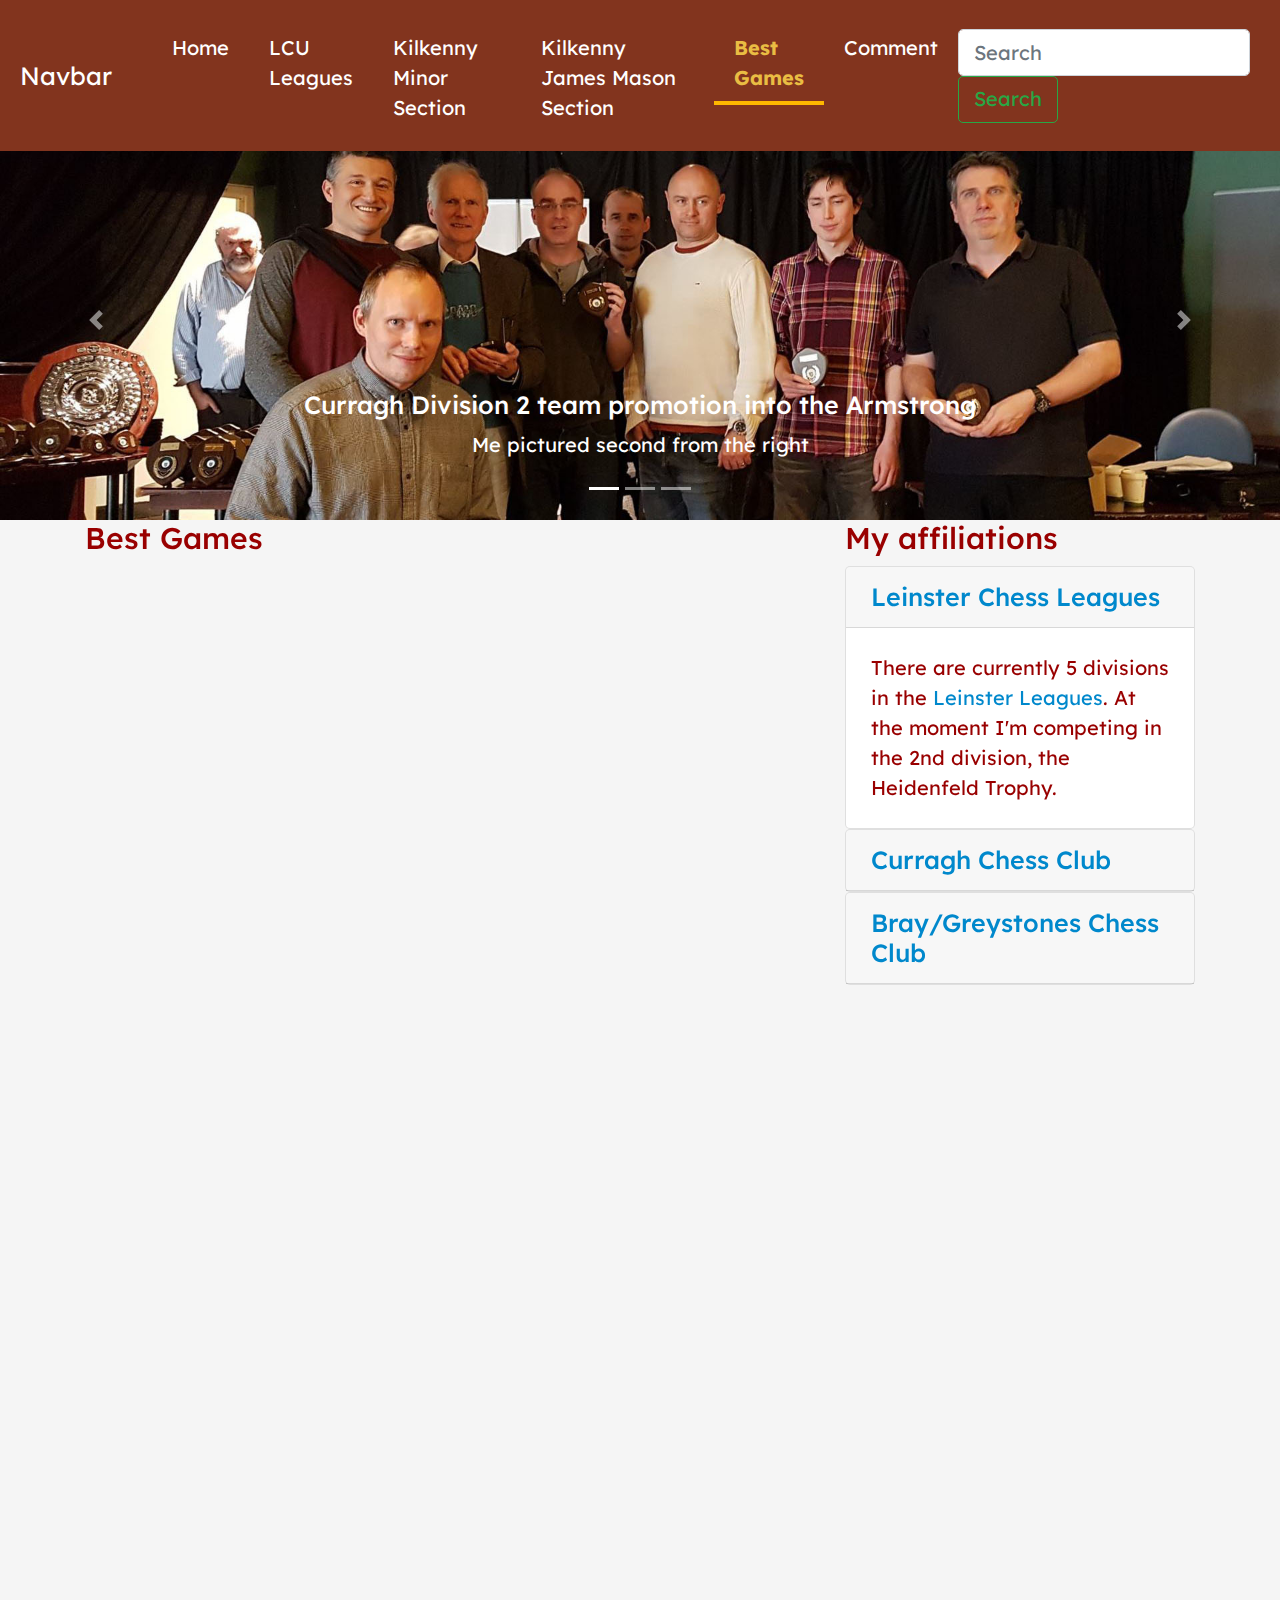
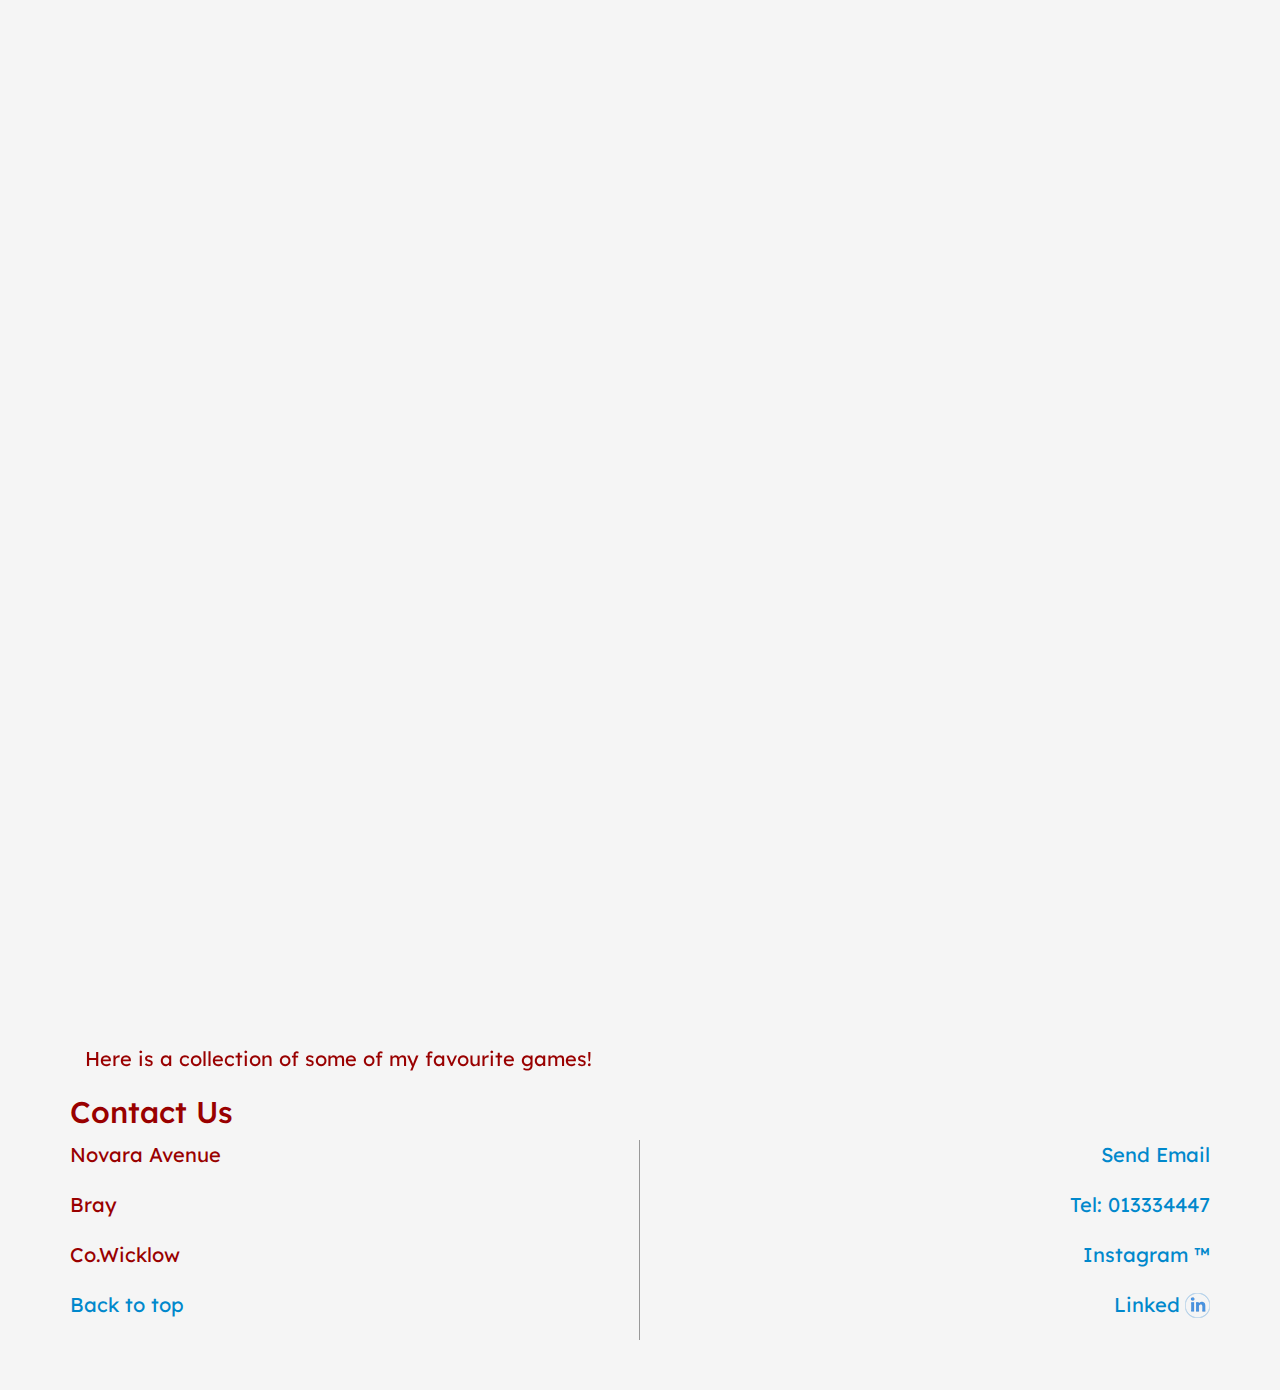
<file: best_games.html>
<!DOCTYPE html>
<html lang="en">
  <head>
    <meta charset="utf-8">
	<meta http-equiv="X-UA-Compatible" content="IE=edge">
	<meta name="viewport" content="width=device-width, initial-scale=1">
    <title>Cian Murphy Chess - Leinster Leagues</title>
	  <meta name="description" content="An overview of my participation in the leinster leagues and some of my games played in it">
	  <meta name="author" content="Cian">
	  <meta name="robots" content="index">
    <!-- Bootstrap -->
	<link href="css/bootstrap-4.4.1.css" rel="stylesheet">
	  <link href="css/styles.css" rel="stylesheet">
	  <link href="https://fonts.googleapis.com/css2?family=Lexend:wght@100..900&display=swap" rel="stylesheet">

	  <style>
		  table {
			  margin-top: 15px;
		  }   
	  </style>
	  
  </head>
  <body style="padding-top: 70px">
  	<!-- body code goes here -->
    <nav class="navbar fixed-top navbar-expand-lg navbar-light bg-light"> <a class="navbar-brand" href="#">Navbar</a>
      <button class="navbar-toggler" type="button" data-toggle="collapse" data-target="#navbarSupportedContent1" aria-controls="navbarSupportedContent1" aria-expanded="false" aria-label="Toggle navigation"> <span class="navbar-toggler-icon"></span> </button>
      <div class="collapse navbar-collapse" id="navbarSupportedContent1">
        <ul class="navbar-nav mr-auto">
          <li class="nav-item"> <a class="nav-link" href="index.html">Home <span class="sr-only">(current)</span></a> </li>
          <li class="nav-item"> <a class="nav-link" href="leagues.html">LCU Leagues</a> </li>
          <li class="nav-item"> <a class="nav-link" href="kilkenny.html">Kilkenny Minor Section</a> </li>
			<li class="nav-item"> <a class="nav-link" href="mason.html">Kilkenny James Mason Section</a> </li>
			<li class="nav-item active"> <a class="nav-link" href="best_games.html">Best Games</a> </li>
			<li class="nav-item"> <a class="nav-link" href="comment.html">Comment</a> </li>
        </ul>
        <form action="https://www.google.ie/search" class="form-inline my-2 my-lg-0">
          <input name="q" class="form-control mr-sm-2" type="search" placeholder="Search" aria-label="Search">
          <button class="btn btn-outline-success my-2 my-sm-0" type="submit">Search</button>
        </form>
      </div>
  </nav>
    <div id="carouselExampleIndicators1" class="carousel slide" data-ride="carousel" style="background-color: grey">
      <ol class="carousel-indicators">
        <li data-target="#carouselExampleIndicators1" data-slide-to="0" class="active"></li>
        <li data-target="#carouselExampleIndicators1" data-slide-to="1"></li>
        <li data-target="#carouselExampleIndicators1" data-slide-to="2"></li>
      </ol>
      <div class="carousel-inner" role="listbox">
        <div class="carousel-item active"> <img class="d-block mx-auto" src="images/division2_team.jpg" alt="First slide">
          <div class="carousel-caption">
            <h5>Curragh Division 2 team promotion into the Armstrong</h5>
            <p>Me pictured second from the right</p>
          </div>
        </div>
        <div class="carousel-item"> <img class="d-block mx-auto" src="images/chess_wallpaper(resized).jpg" alt="Second slide">
          <div class="carousel-caption">
          </div>
        </div>
        <div class="carousel-item"> <img class="d-block mx-auto" src="images/lone_pawn(resized).webp" alt="Third slide">
          <div class="carousel-caption">
          </div>
        </div>
      </div>
      <a class="carousel-control-prev" href="#carouselExampleIndicators1" role="button" data-slide="prev"> <span class="carousel-control-prev-icon" aria-hidden="true"></span> <span class="sr-only">Previous</span> </a> <a class="carousel-control-next" href="#carouselExampleIndicators1" role="button" data-slide="next"> <span class="carousel-control-next-icon" aria-hidden="true"></span> <span class="sr-only">Next</span> </a> </div>

	  <div class="container">
	  <div class="row">
		  
	    <section class="col-sm-12 col-lg-8">
		  <h2>Best Games</h2>
			<p>
			
				<iframe height='678' width='426' frameborder='0' scrolling='no' marginheight='0' marginwidth='0' src='http://pgn4web-board.casaschi.net?am=n&amp;d=3000&amp;ss=26&amp;ps=d&amp;pf=d&amp;lcs=_XNo&amp;dcs=O8AB&amp;bbcs=O8AB&amp;bscs=b&amp;hm=n&amp;hcs=r4fT&amp;bd=s&amp;cbcs=YeiP&amp;ctcs=$$$$&amp;hd=c&amp;md=f&amp;tm=13&amp;fhcs=$$$$&amp;fhs=14&amp;fmcs=$$$$&amp;fccs=v71$&amp;hmcs=_XNo&amp;fms=14&amp;fcs=m&amp;cd=i&amp;bcs=____&amp;fp=13&amp;hl=f&amp;fh=678&amp;fw=426&amp;pe=602$zlax9RvfhYkYVQxY4XXgZ_ydzuR24SHwilhO$Qxf7t4co7ZYnz1bdq7q594coaKNYmr1T9pNmXX5Hh0mLqNHmUtZqK4TjQzvHKj2D4utNNmyV4LZ7ZZR9pNmheQZkD3nXD9pNgpZmf9Zjj4coaZt2l7lNZvgJ454co7aaQ$TIAY$y4p61BHzJqzk29ELabH2e3Zu8zyo3x9P79pMnn33M6Jfv3qM0dfL328bvoazn00cfcKjp04bfbQNd$vpy7SF1vgij2rRk2v71iQ$g1AvT30k7k2Ih4fof30qo$QdfnL7XN5Jfo$7pM$igj5n16h7wGj5L14MUs1tDcD3ebwWhLS$fCx6FETvMf7tFCx4MUrtmfoL3m8Dvo8N22vgQTP28Xw1v71FCN3FEXw0vfVgzsthrl7f1dKbyFl7fL3sio6sEdfy$7VXp6jxDgD323g6Ifyv7sRNdzM11vgQ7PtFQx3d$l2kiQ2E1Dfd0$Qhnyshnwxv7sFQF6jYfLL7YkG3dWg23$yE5fckG3bn1dI5vMUgn0'>your web browser and/or your host do not support iframes as required to display the chessboard</iframe>
				
				<iframe height='678' width='426' frameborder='0' scrolling='no' marginheight='0' marginwidth='0' src='http://pgn4web-board.casaschi.net?am=n&amp;d=3000&amp;ss=26&amp;ps=d&amp;pf=d&amp;lcs=_XNo&amp;dcs=O8AB&amp;bbcs=O8AB&amp;bscs=b&amp;hm=n&amp;hcs=r4fT&amp;bd=s&amp;cbcs=YeiP&amp;ctcs=$$$$&amp;hd=c&amp;md=f&amp;tm=13&amp;fhcs=$$$$&amp;fhs=14&amp;fmcs=$$$$&amp;fccs=v71$&amp;hmcs=_XNo&amp;fms=14&amp;fcs=m&amp;cd=i&amp;bcs=____&amp;fp=13&amp;hl=f&amp;fh=678&amp;fw=426&amp;pe=714$zlax9RvfhYkYVQxY4XXgZ_ydzuR24SHwilhO$Qxf7t4co7ZYnz1bTRfRbj9pNmuAVJT3vjQzKUTcnz1KvSAnKNYXStaLEG80otD6faeex8L3Z7inEG8s7_mUlvgyNvEG84GUs$vB74coaZt2l7lNZvgJ454co7aaQ$TIAY$y4rb9pNhUJgjbFC$HLcfcz5XFuY5utpZmKI_9FZ2eORuu36U4qetNvJXZ2tH5Zk4cnHb11nxBDf10zBfcizb05XghJXgv32kSx1pyf75pQ6JgL32qUZv9JZfj16pWU2Fm7r$HsFAN0FErvr10FbvoG35j0$lRfJeaDbn308VvpJRuDbv3jGIzqU0B$wrtmf3iz5L13Ha1khM0I$yIjHfbCx2r0$g1DVzgN24$v9JZgSRS7bT11pvny7bd06h5voaj7j0$Mbfcmu4x2$vpJZgPwj7f15BgRwj7n1dE7yJYAfy$7WI3sEN3p05Xf4Kj7T1azzgSs1Dfj13RadPc16$gRI2gRI2fvr10zIf3i3bj0$RZf4Kjbb1axbxU8N5704RRgrfF5b0$NlKPm8da5n0$M5f4izbP1cVv8GmV5r04RXfAN54$vC7iU26$gKzs7p52vgQ838py1v7iM0yNxL0'>your web browser and/or your host do not support iframes as required to display the chessboard</iframe>
				
				<iframe height='678' width='426' frameborder='0' scrolling='no' marginheight='0' marginwidth='0' src='http://pgn4web-board.casaschi.net?am=n&amp;d=3000&amp;ss=26&amp;ps=d&amp;pf=d&amp;lcs=_XNo&amp;dcs=O8AB&amp;bbcs=O8AB&amp;bscs=b&amp;hm=n&amp;hcs=r4fT&amp;bd=s&amp;cbcs=YeiP&amp;ctcs=$$$$&amp;hd=c&amp;md=f&amp;tm=13&amp;fhcs=$$$$&amp;fhs=14&amp;fmcs=$$$$&amp;fccs=v71$&amp;hmcs=_XNo&amp;fms=14&amp;fcs=m&amp;cd=i&amp;bcs=____&amp;fp=13&amp;hl=f&amp;fh=678&amp;fw=426&amp;pe=727$zlax9RvgXKpN29Mu0G4VaUWLZqwKAmWLoJ_4coab2l8$wTjQzyWQxf7N5LUHqfEG8sZmFWvi0ilh_CvQxfaKOY_$gelHmwilh1NYfdvkX5XG4ZmKBWMt4coaE6V_9P1je54co7IuaD4upPRjT9pNmXX5HfIAY$yr62wilh1NYfdaouf7Ry41BHzJqzk29ELabEYpyP8Z6OfpM_P6NYGTb_es8nc5N83kDfjQxLL78x1pw$75ho$QdfL3qM09WM5$f4i328ryf78FcVyv71pQ$Mbfj10FWM$lNDr$H1GizckEN0L7m6AP039vNv75Rx0FWg0y$v9JPgij5f10zBfJeaDbL3s7pdIdfq$7sDon3Cx2p06hbyt7cL3sXN9nvMf7WmMj0kho0C$fCk8z0jQ0wL7WWj0crw1v7WW3dWQ12$l08nwaz7f11khU6pErw2$f3BNdQho1b$wQ7Pqo1c$yJOfVAF3r06pPM5VPg11vgRwAvkjzuDfT1$FE7yIjzfvr16pE7wQemV59$xU7PdQDqY22$xUc3dEV_fM$7Jto42oDW25$lsGfPdQDp5n02i7stUZwBvgrBxdWrwC$fWijsRyY21vgrzN6mBuDnT1azHfWkU6V52vaazXgQc6Vb9$xU8z96ya4v0'>your web browser and/or your host do not support iframes as required to display the chessboard</iframe>
			</p>
			
			
			
			<p>
			Here is a collection of some of my favourite games!
			</p>
			
			
		  </section>
		  
		  <aside class="col-sm-12 col-lg-4">
		  <h2>My affiliations</h2>
		    <div id="accordion1" role="tablist">
			    <div class="card">
			      <div class="card-header" role="tab" id="headingOne1">
			        <h5 class="mb-0"> <a data-toggle="collapse" href="#collapseOne1" role="button" aria-expanded="true" aria-controls="collapseOne1"> Leinster Chess Leagues </a> </h5>
		          </div>
			      <div id="collapseOne1" class="collapse show" role="tabpanel" aria-labelledby="headingOne1" data-parent="#accordion1">
			        <div class="card-body">There are currently 5 divisions in the <a href="https://leinsterchess.com/" target="_blank">Leinster Leagues</a>. At the moment I'm competing in the 2nd division, the Heidenfeld Trophy.</div>
		          </div>
		      </div>
			    <div class="card">
			      <div class="card-header" role="tab" id="headingTwo1">
			        <h5 class="mb-0"> <a class="collapsed" data-toggle="collapse" href="#collapseTwo1" role="button" aria-expanded="false" aria-controls="collapseTwo1"> Curragh Chess Club </a> </h5>
		          </div>
			      <div id="collapseTwo1" class="collapse" role="tabpanel" aria-labelledby="headingTwo1" data-parent="#accordion1">
			        <div class="card-body">I joined the Curragh Chess Club in 2012 and I've played for all their teams ranging from their division 6 team which was captained by my dad, all the way up to division 1 where we competed in for a couple of seasons.</div>
		          </div>
		      </div>
			    <div class="card">
			      <div class="card-header" role="tab" id="headingThree1">
			        <h5 class="mb-0"> <a class="collapsed" data-toggle="collapse" href="#collapseThree1" role="button" aria-expanded="false" aria-controls="collapseThree1"> Bray/Greystones Chess Club </a> </h5>
		          </div>
			      <div id="collapseThree1" class="collapse" role="tabpanel" aria-labelledby="headingThree1" data-parent="#accordion1">
			        <div class="card-body">I joined in 2024 and I'm currently playing for their division 2 team as well as their winter swiss club tournament.</div>
		          </div>
		      </div>
		    </div>
          </aside>
		  
		  </div>
	  </div>
	  
	  
	  <div class="container">
	  <div class="row">
		  <footer>
		  <h2 class="contact">Contact Us</h2>
			  <div class="footerL col-sm col-lg-6">
				  <p>Novara Avenue</p>
				  <p>Bray</p>
				  <p>Co.Wicklow</p>
				  
				  
		<p><a href="#carouselExampleIndicators1">Back to top</a></p>
				  
		  </div>
			  
			  <div class="footerR col-sm-12 col-lg-6">
				  <p><a href="mailto:baec@kwetb.ie"> Send Email</a></p>
				  <p><a href="tel:015242796">Tel: 013334447</a></p>
				  <p><a href="https://www.instagram.com/" target="_blank">Instagram &trade;</a></p>
				  <p class="linked"><a href="https://www.linkedin.com/" target="_blank">Linked</a></p>
			  </div>
				  </footer>
			  </div>
	  </div>
	  
    <!-- jQuery (necessary for Bootstrap's JavaScript plugins) --> 
	<script src="js/jquery-3.4.1.min.js"></script>

	<!-- Include all compiled plugins (below), or include individual files as needed -->
	<script src="js/popper.min.js"></script> 
	<script src="js/bootstrap-4.4.1.js"></script>
	  
  </body>
</html>
</file>
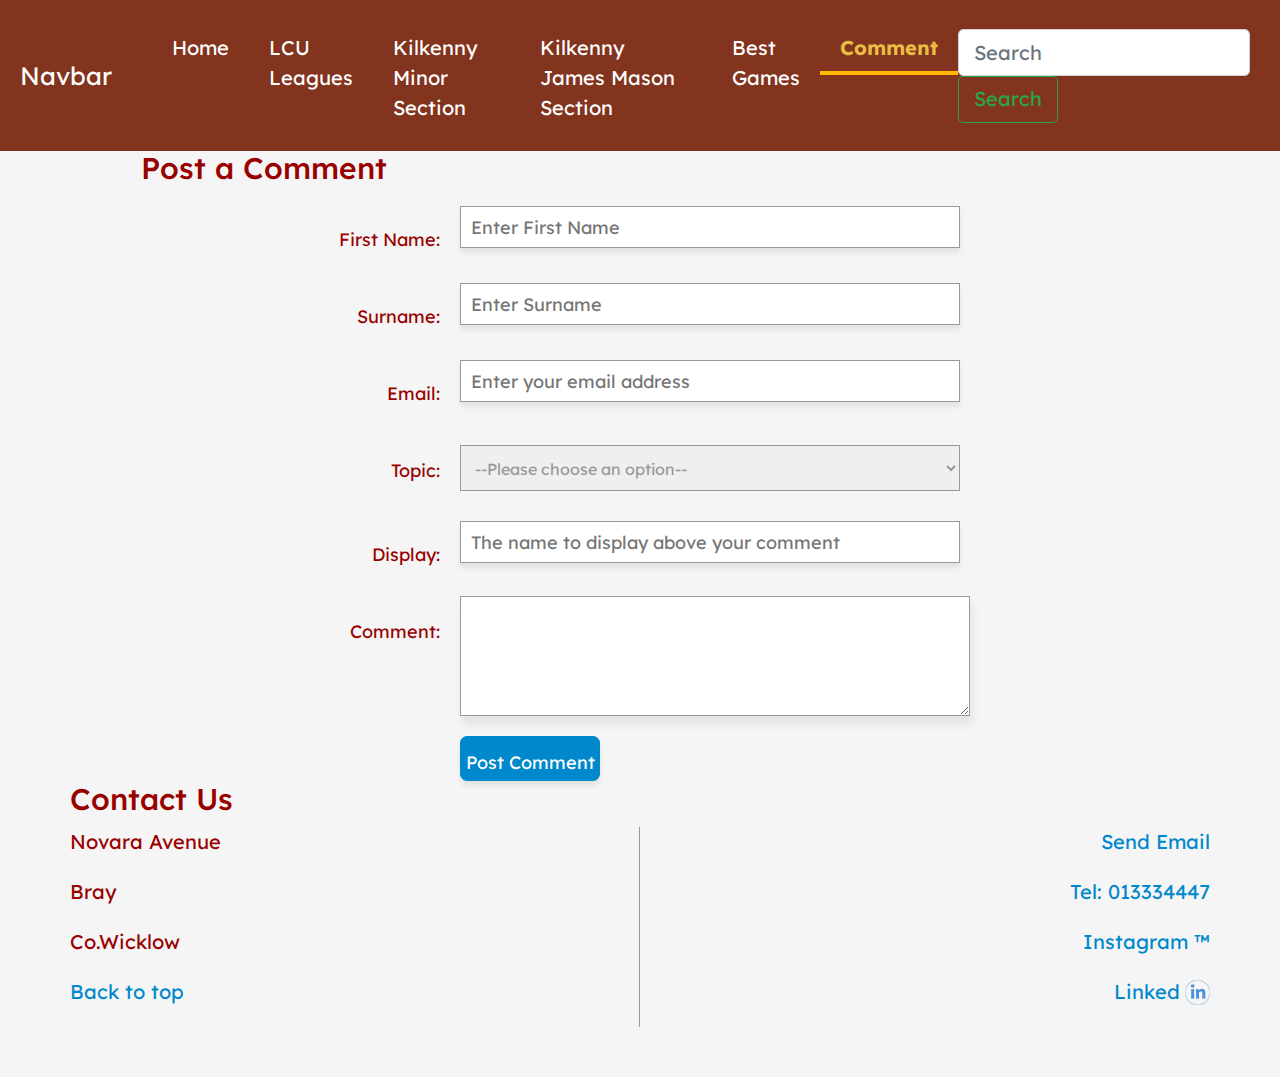
<file: comment.html>
<!DOCTYPE html>
<html lang="en">
  <head>
    <meta charset="utf-8">
	<meta http-equiv="X-UA-Compatible" content="IE=edge">
	<meta name="viewport" content="width=device-width, initial-scale=1">
    <title>Cian Murphy Chess - Post Comment</title>
	  <meta name="description" content="A forum for viewers to post comments">
	  <meta name="author" content="Cian">
	  <meta name="robots" content="index">
    <!-- Bootstrap -->
	<link href="css/bootstrap-4.4.1.css" rel="stylesheet">
	  <link href="css/styles.css" rel="stylesheet">
	  <link href="https://fonts.googleapis.com/css2?family=Lexend:wght@100..900&display=swap" rel="stylesheet">
	
  </head>
  <body style="padding-top: 70px">
  	<!-- body code goes here -->
    <nav class="navbar fixed-top navbar-expand-lg navbar-light bg-light"> <a class="navbar-brand" href="#">Navbar</a>
      <button class="navbar-toggler" type="button" data-toggle="collapse" data-target="#navbarSupportedContent1" aria-controls="navbarSupportedContent1" aria-expanded="false" aria-label="Toggle navigation"> <span class="navbar-toggler-icon"></span> </button>
      <div class="collapse navbar-collapse" id="navbarSupportedContent1">
        <ul class="navbar-nav mr-auto">
          <li class="nav-item"> <a class="nav-link" href="index.html">Home <span class="sr-only">(current)</span></a> </li>
          <li class="nav-item"> <a class="nav-link" href="leagues.html">LCU Leagues</a> </li>
          <li class="nav-item"> <a class="nav-link" href="kilkenny.html">Kilkenny Minor Section</a> </li>
			<li class="nav-item"> <a class="nav-link" href="james_mason.html">Kilkenny James Mason Section</a> </li>
			<li class="nav-item"> <a class="nav-link" href="best_games.html">Best Games</a> </li>
			<li class="nav-item active"> <a class="nav-link" href="comment.html">Comment</a> </li>
        </ul>
        <form action="https://www.google.ie/search" class="form-inline my-2 my-lg-0">
          <input name="q" class="form-control mr-sm-2" type="search" placeholder="Search" aria-label="Search">
          <button class="btn btn-outline-success my-2 my-sm-0" type="submit">Search</button>
        </form>
      </div>
  </nav>
	  
	  <div class="container">
	  <div class="row">
		  
	    <section class="col-sm-12">
				
			<form action="#" id="frmComment" name="frmComment" method="post">
				<h2>Post a Comment</h2>
				
				<label for="name">
				<span>First Name:</span> <input type="text" id="name" name="name"
				placeholder="Enter First Name">
				</label>
				
				<label for="surname">
				<span>Surname:</span> <input type="text" id="surname" name="surname"
				placeholder="Enter Surname">
				</label>
				
				<label for="email">
				<span>Email:</span> <input type="email" multiple id="email" name="email"
				placeholder="Enter your email address">
				</label>
				
				<label for="choose"><span>Topic:</span>
					<select id="choose">
						<option value="">--Please choose an option--</option>
						<option value="option1">Game</option>
						<option value="option2">Tournament</option>
						<option value="option3">Club</option>
						<option value="option4">Player</option>
						<option value="option5">Other</option>
					</select>
				</label>
				
			<label for="display">
				<span>Display:</span> <input type="text" id="display" name="display"
				placeholder="The name to display above your comment" >
				</label>
				
				<label for="comment"><span>Comment:</span><textarea rows="4" cols="50" id="comment" name="comment"></textarea></label>
				
				<input type="submit" value="Post Comment" name="submit" class="button">
			
			</form>
			
		  </section>
		  
		  </div>
	  </div>
	  
	  <div class="container">
	  <div class="row">
		  <footer>
		  <h2 class="contact">Contact Us</h2>
			  <div class="footerL col-sm col-lg-6">
				  <p>Novara Avenue</p>
				  <p>Bray</p>
				  <p>Co.Wicklow</p>
				  
				  
		<p><a href="#carouselExampleIndicators1">Back to top</a></p>
				  
		  </div>
			  
			  <div class="footerR col-sm-12 col-lg-6">
				  <p><a href="mailto:baec@kwetb.ie"> Send Email</a></p>
				  <p><a href="tel:015242796">Tel: 013334447</a></p>
				  <p><a href="https://www.instagram.com/" target="_blank">Instagram &trade;</a></p>
				  <p class="linked"><a href="https://www.linkedin.com/" target="_blank">Linked</a></p>
			  </div>
				  </footer>
			  </div>
	  </div>
	  
    <!-- jQuery (necessary for Bootstrap's JavaScript plugins) --> 
	<script src="js/jquery-3.4.1.min.js"></script>

	<!-- Include all compiled plugins (below), or include individual files as needed -->
	<script src="js/popper.min.js"></script> 
	<script src="js/bootstrap-4.4.1.js"></script>
  </body>
</html>
</file>
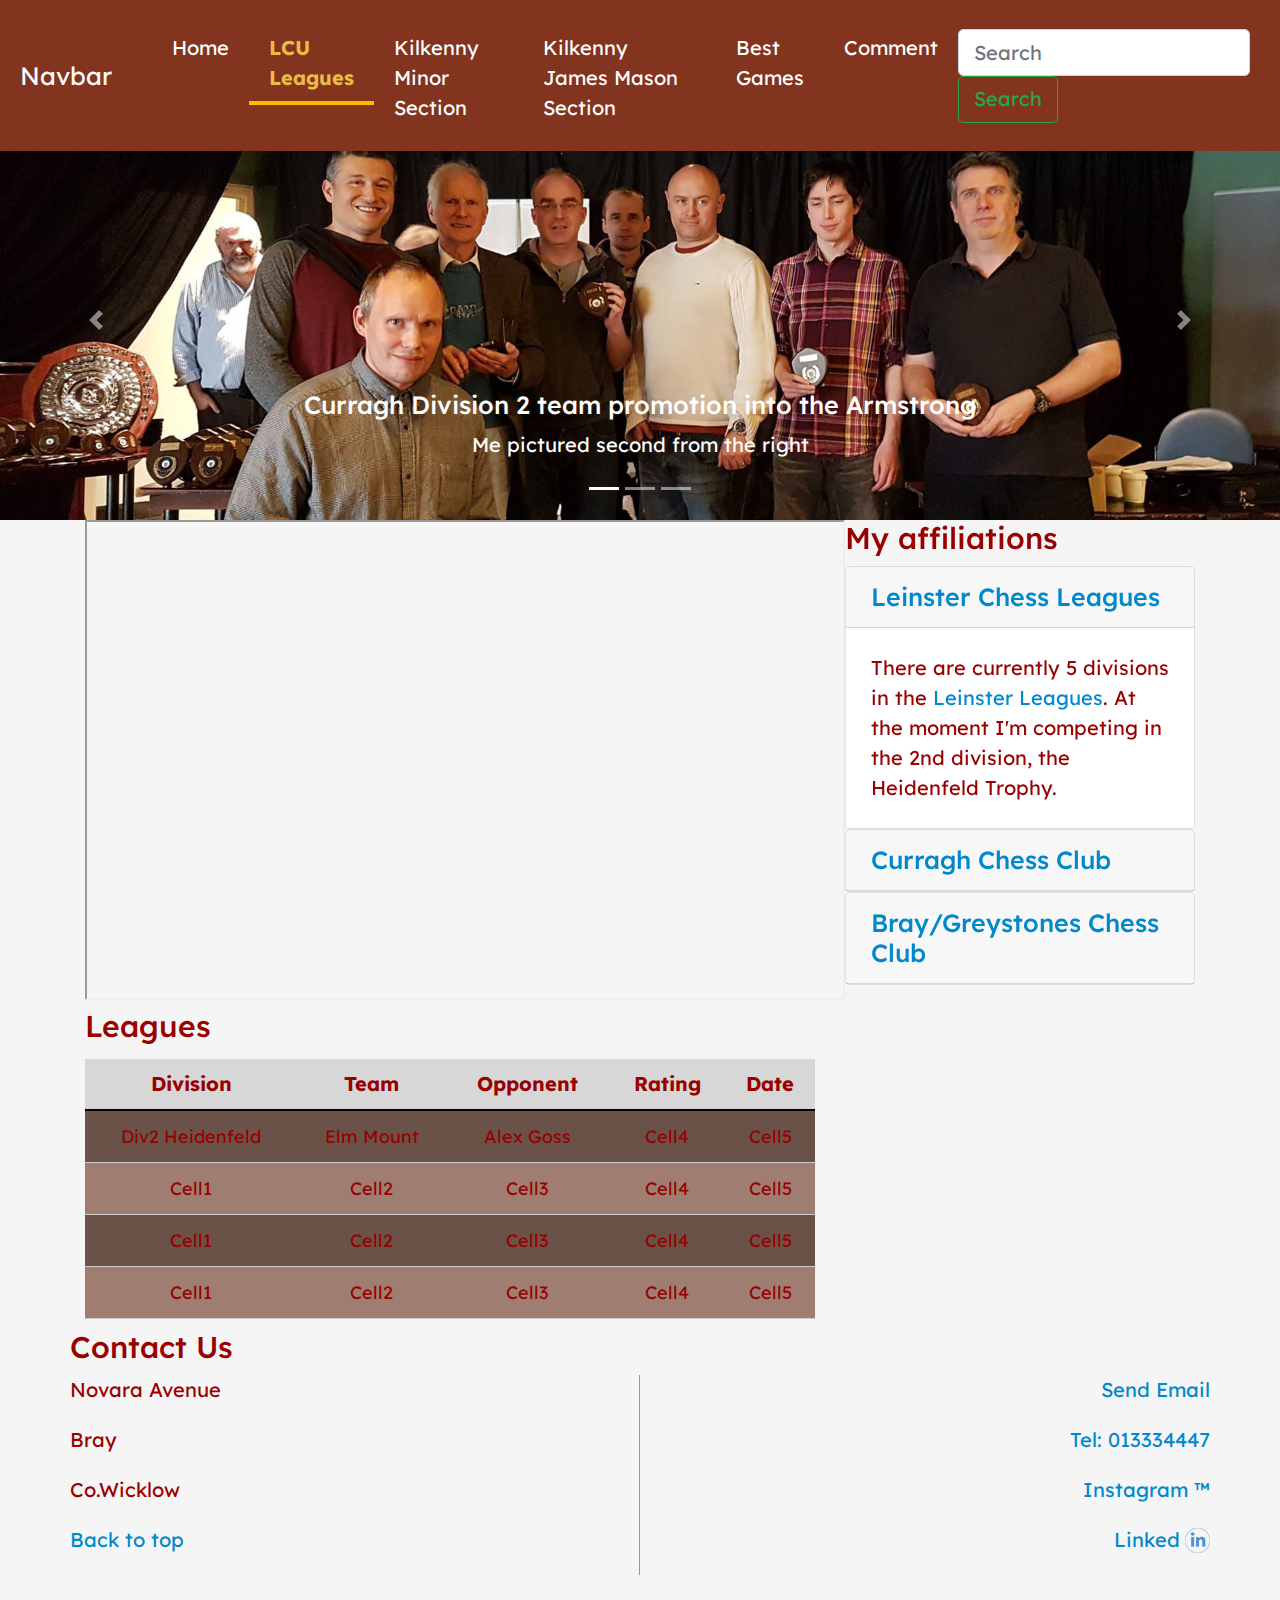
<file: leagues.html>
<!DOCTYPE html>
<html lang="en">
  <head>
    <meta charset="utf-8">
	<meta http-equiv="X-UA-Compatible" content="IE=edge">
	<meta name="viewport" content="width=device-width, initial-scale=1">
    <title>Cian Murphy Chess - Leinster Leagues</title>
	  <meta name="description" content="An overview of my participation in the leinster leagues and some of my games played in it">
	  <meta name="author" content="Cian">
	  <meta name="robots" content="index">
    <!-- Bootstrap -->
	<link href="css/bootstrap-4.4.1.css" rel="stylesheet">
	  <link href="css/styles.css" rel="stylesheet">
	  <link href="https://fonts.googleapis.com/css2?family=Lexend:wght@100..900&display=swap" rel="stylesheet">
	    
	  <style>
		  
		  table {
			  margin-top: 15px;
		  }
		    
	  </style>
	
  </head>
  <body style="padding-top: 70px">
  	<!-- body code goes here -->
    <nav class="navbar fixed-top navbar-expand-lg navbar-light bg-light"> <a class="navbar-brand" href="#">Navbar</a>
      <button class="navbar-toggler" type="button" data-toggle="collapse" data-target="#navbarSupportedContent1" aria-controls="navbarSupportedContent1" aria-expanded="false" aria-label="Toggle navigation"> <span class="navbar-toggler-icon"></span> </button>
      <div class="collapse navbar-collapse" id="navbarSupportedContent1">
        <ul class="navbar-nav mr-auto">
          <li class="nav-item"> <a class="nav-link" href="index.html">Home <span class="sr-only">(current)</span></a> </li>
          <li class="nav-item active"> <a class="nav-link" href="leagues.html">LCU Leagues</a> </li>
          <li class="nav-item"> <a class="nav-link" href="kilkenny.html">Kilkenny Minor Section</a> </li>
			<li class="nav-item"> <a class="nav-link" href="james_mason.html">Kilkenny James Mason Section</a> </li>
			<li class="nav-item"> <a class="nav-link" href="best_games.html">Best Games</a> </li>
			<li class="nav-item"> <a class="nav-link" href="comment.html">Comment</a> </li>
        </ul>
        <form action="https://www.google.ie/search" class="form-inline my-2 my-lg-0">
          <input name="q" class="form-control mr-sm-2" type="search" placeholder="Search" aria-label="Search">
          <button class="btn btn-outline-success my-2 my-sm-0" type="submit">Search</button>
        </form>
      </div>
  </nav>
    <div id="carouselExampleIndicators1" class="carousel slide" data-ride="carousel" style="background-color: grey">
      <ol class="carousel-indicators">
        <li data-target="#carouselExampleIndicators1" data-slide-to="0" class="active"></li>
        <li data-target="#carouselExampleIndicators1" data-slide-to="1"></li>
        <li data-target="#carouselExampleIndicators1" data-slide-to="2"></li>
      </ol>
      <div class="carousel-inner" role="listbox">
        <div class="carousel-item active"> <img class="d-block mx-auto" src="images/division2_team.jpg" alt="First slide">
          <div class="carousel-caption">
            <h5>Curragh Division 2 team promotion into the Armstrong</h5>
            <p>Me pictured second from the right</p>
          </div>
        </div>
        <div class="carousel-item"> <img class="d-block mx-auto" src="images/chess_wallpaper(resized).jpg" alt="Second slide">
          <div class="carousel-caption">
          </div>
        </div>
        <div class="carousel-item"> <img class="d-block mx-auto" src="images/lone_pawn(resized).webp" alt="Third slide">
          <div class="carousel-caption">
          </div>
        </div>
      </div>
      <a class="carousel-control-prev" href="#carouselExampleIndicators1" role="button" data-slide="prev"> <span class="carousel-control-prev-icon" aria-hidden="true"></span> <span class="sr-only">Previous</span> </a> <a class="carousel-control-next" href="#carouselExampleIndicators1" role="button" data-slide="next"> <span class="carousel-control-next-icon" aria-hidden="true"></span> <span class="sr-only">Next</span> </a> </div>

	  <div class="container">
	  <div class="row">
		  
	    <section class="col-sm-12 col-lg-8">
		  <iframe src="https://fritz.chessbase.com" style="width:760px;height:480px"></iframe>
						
			
			<h2>Leagues</h2>
			<table> <!--Starts table-->
			<thead> <!--Starts table head-->
				<tr> <!--Starts table row-->
					<th scope="col" class="heading1">Division</th> <!--First column heading-->
					<th scope="col" class="heading2">Team</th> <!--Second column heading-->
					<th scope="col" class="heading3">Opponent</th> <!--Third column heading-->
					<th scope="col" class="heading4">Rating</th> <!--Fourth column heading-->
					<th scope="col" class="heading5">Date</th>
				</tr> <!--Ends table row-->
				</thead> <!--Ends table head-->
				<tbody>
				<tr> <!--Starts table row-->
					<td>Div2 Heidenfeld</td> <!--First table cell-->
					<td>Elm Mount</td> <!--Second table cell-->
					<td>Alex Goss</td> <!--Third table cell-->
					<td>Cell4</td> <!--Fourth table cell-->
					<td>Cell5</td>
					</tr> <!--Ends table row-->
					
					<tr> <!--Starts table row-->
					<td>Cell1</td> <!--First table cell-->
					<td>Cell2</td> <!--Second table cell-->
					<td>Cell3</td> <!--Third table cell-->
					<td>Cell4</td> <!--Fourth table cell-->
					<td>Cell5</td>
					</tr> <!--Ends table row-->
					
					<tr> <!--Starts table row-->
					<td>Cell1</td> <!--First table cell-->
					<td>Cell2</td> <!--Second table cell-->
					<td>Cell3</td> <!--Third table cell-->
					<td>Cell4</td> <!--Fourth table cell-->
					<td>Cell5</td>
					</tr> <!--Ends table row-->
					
					<tr> <!--Starts table row-->
					<td>Cell1</td> <!--First table cell-->
					<td>Cell2</td> <!--Second table cell-->
					<td>Cell3</td> <!--Third table cell-->
					<td>Cell4</td> <!--Fourth table cell-->
					<td>Cell5</td>
					</tr> <!--Ends table row-->
					
				</tbody>
			</table> <!-- Ends table-->
			
		  </section>
		  
		  <aside class="col-sm-12 col-lg-4">
		  <h2>My affiliations</h2>
		    <div id="accordion1" role="tablist">
			    <div class="card">
			      <div class="card-header" role="tab" id="headingOne1">
			        <h5 class="mb-0"> <a data-toggle="collapse" href="#collapseOne1" role="button" aria-expanded="true" aria-controls="collapseOne1"> Leinster Chess Leagues </a> </h5>
		          </div>
			      <div id="collapseOne1" class="collapse show" role="tabpanel" aria-labelledby="headingOne1" data-parent="#accordion1">
			        <div class="card-body">There are currently 5 divisions in the <a href="https://leinsterchess.com/" target="_blank">Leinster Leagues</a>. At the moment I'm competing in the 2nd division, the Heidenfeld Trophy.</div>
		          </div>
		      </div>
			    <div class="card">
			      <div class="card-header" role="tab" id="headingTwo1">
			        <h5 class="mb-0"> <a class="collapsed" data-toggle="collapse" href="#collapseTwo1" role="button" aria-expanded="false" aria-controls="collapseTwo1"> Curragh Chess Club </a> </h5>
		          </div>
			      <div id="collapseTwo1" class="collapse" role="tabpanel" aria-labelledby="headingTwo1" data-parent="#accordion1">
			        <div class="card-body">I joined the Curragh Chess Club in 2012 and I've played for all their teams ranging from their division 6 team which was captained by my dad, all the way up to division 1 where we competed in for a couple of seasons.</div>
		          </div>
		      </div>
			    <div class="card">
			      <div class="card-header" role="tab" id="headingThree1">
			        <h5 class="mb-0"> <a class="collapsed" data-toggle="collapse" href="#collapseThree1" role="button" aria-expanded="false" aria-controls="collapseThree1"> Bray/Greystones Chess Club </a> </h5>
		          </div>
			      <div id="collapseThree1" class="collapse" role="tabpanel" aria-labelledby="headingThree1" data-parent="#accordion1">
			        <div class="card-body">I joined in 2024 and I'm currently playing for their division 2 team as well as their winter swiss club tournament.</div>
		          </div>
		      </div>
		    </div>
          </aside>
		  
		  </div>
	  </div>
	  
	  
	  <div class="container">
	  <div class="row">
		  <footer>
		  <h2 class="contact">Contact Us</h2>
			  <div class="footerL col-sm col-lg-6">
				  <p>Novara Avenue</p>
				  <p>Bray</p>
				  <p>Co.Wicklow</p>
				  
				  
		<p><a href="#carouselExampleIndicators1">Back to top</a></p>
				  
		  </div>
			  
			  <div class="footerR col-sm-12 col-lg-6">
				  <p><a href="mailto:baec@kwetb.ie"> Send Email</a></p>
				  <p><a href="tel:015242796">Tel: 013334447</a></p>
				  <p><a href="https://www.instagram.com/" target="_blank">Instagram &trade;</a></p>
				  <p class="linked"><a href="https://www.linkedin.com/" target="_blank">Linked</a></p>
			  </div>
				  </footer>
			  </div>
	  </div>
	  
    <!-- jQuery (necessary for Bootstrap's JavaScript plugins) --> 
	<script src="js/jquery-3.4.1.min.js"></script>

	<!-- Include all compiled plugins (below), or include individual files as needed -->
	<script src="js/popper.min.js"></script> 
	<script src="js/bootstrap-4.4.1.js"></script>
	  
  </body>
</html>
</file>
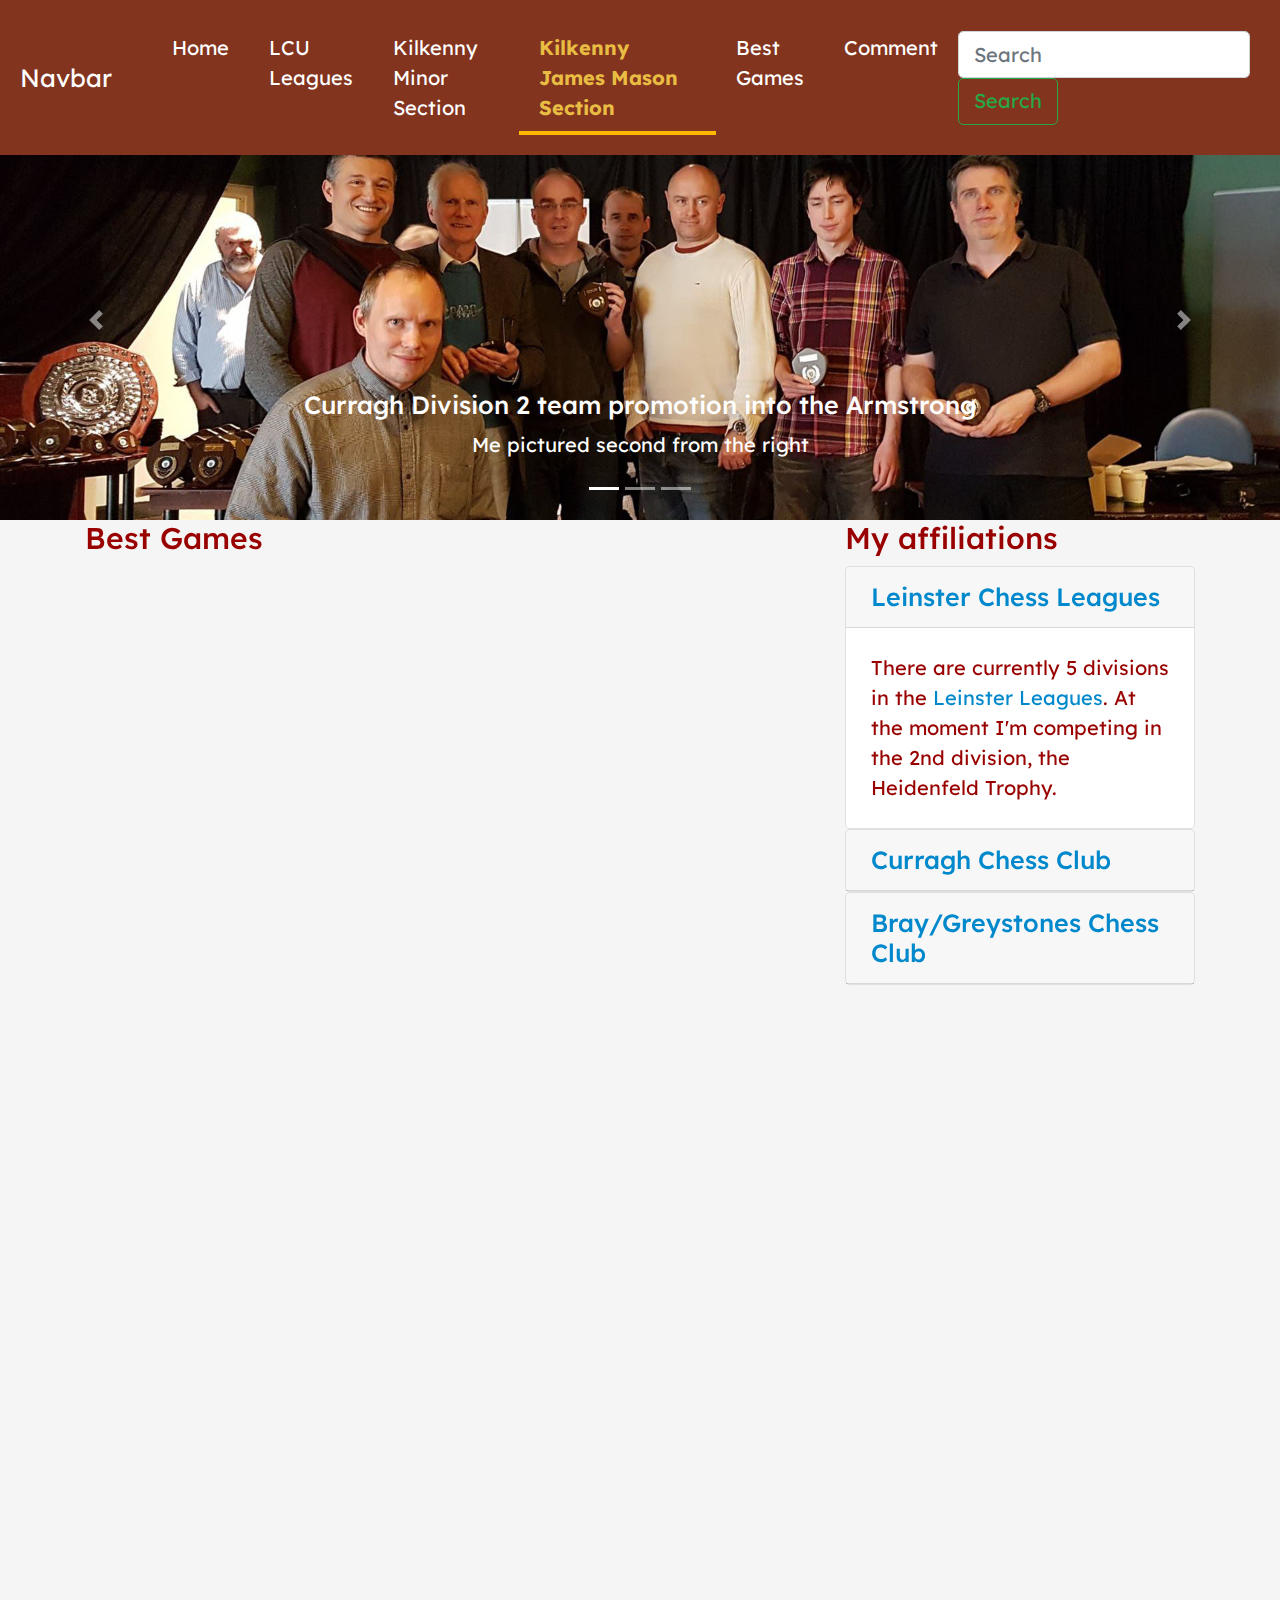
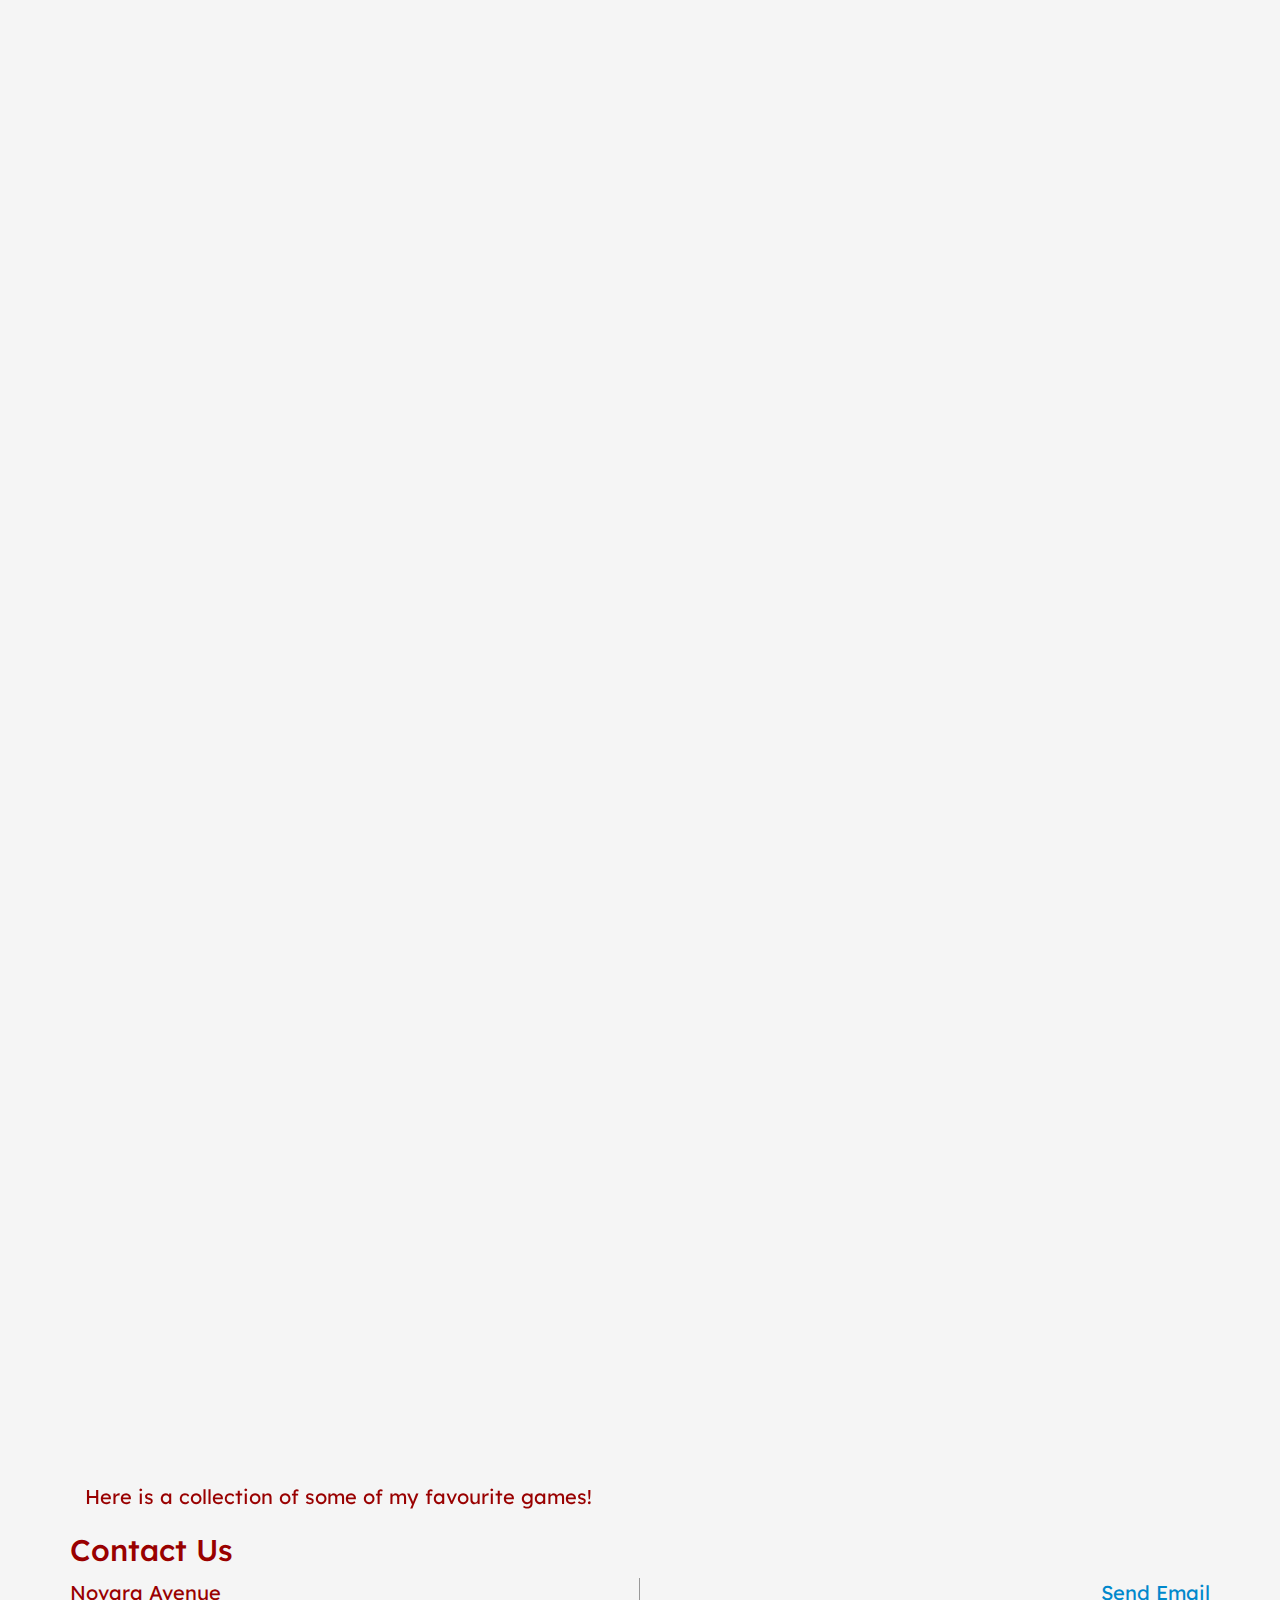
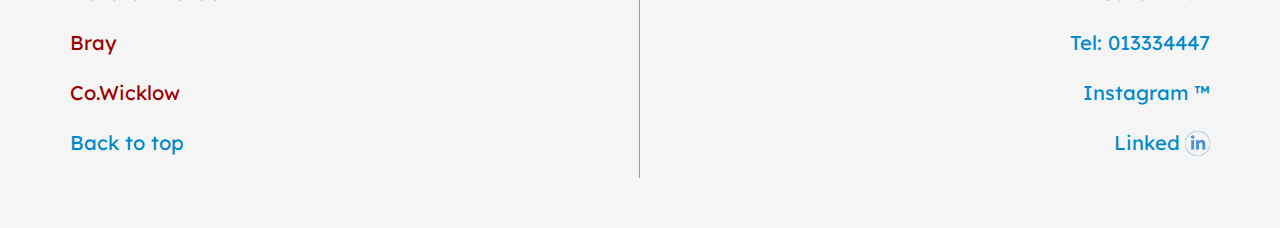
<file: mason.html>
<!DOCTYPE html>
<html lang="en">
  <head>
    <meta charset="utf-8">
	<meta http-equiv="X-UA-Compatible" content="IE=edge">
	<meta name="viewport" content="width=device-width, initial-scale=1">
    <title>Cian Murphy Chess - James Mason</title>
	  <meta name="description" content="An overview of my participation in the leinster leagues and some of my games played in it">
	  <meta name="author" content="Cian">
	  <meta name="robots" content="index">
    <!-- Bootstrap -->
	<link href="css/bootstrap-4.4.1.css" rel="stylesheet">
	  <link href="css/styles.css" rel="stylesheet">
	  <link href="https://fonts.googleapis.com/css2?family=Lexend:wght@100..900&display=swap" rel="stylesheet">

	  <style>
		  table {
			  margin-top: 15px;
		  }   
	  </style>
	  
  </head>
  <body style="padding-top: 70px">
  	<!-- body code goes here -->
    <nav class="navbar fixed-top navbar-expand-lg navbar-light bg-light"> <a class="navbar-brand" href="#">Navbar</a>
      <button class="navbar-toggler" type="button" data-toggle="collapse" data-target="#navbarSupportedContent1" aria-controls="navbarSupportedContent1" aria-expanded="false" aria-label="Toggle navigation"> <span class="navbar-toggler-icon"></span> </button>
      <div class="collapse navbar-collapse" id="navbarSupportedContent1">
        <ul class="navbar-nav mr-auto">
          <li class="nav-item"> <a class="nav-link" href="index.html">Home <span class="sr-only">(current)</span></a> </li>
          <li class="nav-item"> <a class="nav-link" href="leagues.html">LCU Leagues</a> </li>
          <li class="nav-item"> <a class="nav-link" href="kilkenny.html">Kilkenny Minor Section</a> </li>
			<li class="nav-item active"> <a class="nav-link" href="james_mason.html">Kilkenny James Mason Section</a> </li>
			<li class="nav-item"> <a class="nav-link" href="best_games.html">Best Games</a> </li>
			<li class="nav-item"> <a class="nav-link" href="comment.html">Comment</a> </li>
        </ul>
        <form action="https://www.google.ie/search" class="form-inline my-2 my-lg-0">
          <input name="q" class="form-control mr-sm-2" type="search" placeholder="Search" aria-label="Search">
          <button class="btn btn-outline-success my-2 my-sm-0" type="submit">Search</button>
        </form>
      </div>
  </nav>
    <div id="carouselExampleIndicators1" class="carousel slide" data-ride="carousel" style="background-color: grey">
      <ol class="carousel-indicators">
        <li data-target="#carouselExampleIndicators1" data-slide-to="0" class="active"></li>
        <li data-target="#carouselExampleIndicators1" data-slide-to="1"></li>
        <li data-target="#carouselExampleIndicators1" data-slide-to="2"></li>
      </ol>
      <div class="carousel-inner" role="listbox">
        <div class="carousel-item active"> <img class="d-block mx-auto" src="images/division2_team.jpg" alt="First slide">
          <div class="carousel-caption">
            <h5>Curragh Division 2 team promotion into the Armstrong</h5>
            <p>Me pictured second from the right</p>
          </div>
        </div>
        <div class="carousel-item"> <img class="d-block mx-auto" src="images/chess_wallpaper(resized).jpg" alt="Second slide">
          <div class="carousel-caption">
          </div>
        </div>
        <div class="carousel-item"> <img class="d-block mx-auto" src="images/lone_pawn(resized).webp" alt="Third slide">
          <div class="carousel-caption">
          </div>
        </div>
      </div>
      <a class="carousel-control-prev" href="#carouselExampleIndicators1" role="button" data-slide="prev"> <span class="carousel-control-prev-icon" aria-hidden="true"></span> <span class="sr-only">Previous</span> </a> <a class="carousel-control-next" href="#carouselExampleIndicators1" role="button" data-slide="next"> <span class="carousel-control-next-icon" aria-hidden="true"></span> <span class="sr-only">Next</span> </a> </div>

	  <div class="container">
	  <div class="row">
		  
	    <section class="col-sm-12 col-lg-8">
		  <h2>Best Games</h2>
		
				
	<iframe height='678' width='426' frameborder='0' scrolling='no' marginheight='0' marginwidth='0' src='http://pgn4web-board.casaschi.net?am=n&amp;d=3000&amp;ss=26&amp;ps=d&amp;pf=d&amp;lcs=_XNo&amp;dcs=O8AB&amp;bbcs=O8AB&amp;bscs=b&amp;hm=n&amp;hcs=r4fT&amp;bd=s&amp;cbcs=YeiP&amp;ctcs=$$$$&amp;hd=c&amp;md=f&amp;tm=13&amp;fhcs=$$$$&amp;fhs=14&amp;fmcs=$$$$&amp;fccs=v71$&amp;hmcs=_XNo&amp;fms=14&amp;fcs=m&amp;cd=i&amp;bcs=____&amp;fp=13&amp;hl=f&amp;fh=678&amp;fw=426&amp;pe=611$zlax9Rvl4aegr5N2x9FAVaUTyY_4YXFBZ7_uxBHAB0G3vkLq7d7FFmwilheKl8$zpq5bRcLjQzJ_aQsL7LEG8uOLpM74u0K9MuAWUJXmwilh1NYfdvgqTbG1T_PoF5ii29KMilhVgZKNI$y6A0ilhamNV009d1BHA_e0G3aouf7RI91BHz4AVvrlNZvgBnn9pNhUJgjbFC$GLoYf_V9otuKLQeof_aOZM0Y0Sf$x7_LEG4wvfi3qU1$gK328rwv75DN3Zgv328bv8bFc$v7x7m6APr01TXJxBD905YfbQHF6$fXN6Ja0L71hM1tDbD1$zRfWWj5b16sDvoWj5f1$Czf4ly7bL3ckDN0zNDcv3sh7p0zJfqf71hbHsRU0J$xB7VgN24$yKIBvoTF2d$wRy7YF22vfij08pw1v71RN$FWo12$xAsHwaj7f0nhFm78kaz7n1dQ7UZvpE67gv3s7p3Ifyf7Viz8nw6$gRGS75i9w0f7io2E1DfT13VEnl8QhM10L71FAx6jxDnD1dQt9wQeCV550$NtD5hQ0yNxL0'>your web browser and/or your host do not support iframes as required to display the chessboard</iframe>
				
	<iframe height='678' width='426' frameborder='0' scrolling='no' marginheight='0' marginwidth='0' src='http://pgn4web-board.casaschi.net?am=n&amp;d=3000&amp;ss=26&amp;ps=d&amp;pf=d&amp;lcs=_XNo&amp;dcs=O8AB&amp;bbcs=O8AB&amp;bscs=b&amp;hm=n&amp;hcs=r4fT&amp;bd=s&amp;cbcs=YeiP&amp;ctcs=$$$$&amp;hd=c&amp;md=f&amp;tm=13&amp;fhcs=$$$$&amp;fhs=14&amp;fmcs=$$$$&amp;fccs=v71$&amp;hmcs=_XNo&amp;fms=14&amp;fcs=m&amp;cd=i&amp;bcs=____&amp;fp=13&amp;hl=f&amp;fh=678&amp;fw=426&amp;pe=932$zlax9Rvl4aegr5N2x9FAVaUTyY_4YXFBZ7_uxBHAB0G3vkLq7d7FFmwilheKl8$zpq5bRcLjQzxMrglP1LEoVavRfrgkjKgue3uKTKKAjSM6WXjQzHLcnz1J2o0M4khX9pNgYVM73yynMBMJ1BHASUtGJ074coaZt2l8$H_ue9MuaSQvOXjQzvHKj2D4u0K9MuAWUJXmwilhVgZKNI$A2MwilhamNV06NBwilh_CvQx4HKD3q221BHz4AVvrlNZvgIpj4co8rS7F5kiviFXw4i_eTqZ6VH8Z6M0ila2$vo8zqQ1$gK328rwv77N1ry$7Ex$x4gD32jo1TXJyv71RN0BIAfj14MUs4dfT1eblqGi32vf4lB7pU0A$fi30c4fnL7VfPjQ0z$vaq7WgN2b02E3ghJXfq$75GK32jQ0I$l3Q2IsTvS$fhFm71FAN24$v7B75Fi35r0$Qhnv9Ebfnr16pzM2Ihnw1v7WjB7VAIN35$HVfPsRN3701q7Wg37n1dI5vat7gv3shc6lBfyf7Jig2RDgL3m8ByRDfj1enyIbfwL1OKyf4kE376$v9Gh7WkE3bj06jIByI97wwvgSqCVaCxDnv3shc6u7wy$gSt7iU2b$wW1NUbF5p06jHgRyh7oL3s8xdInwwf7WkG3tFQx5d$yGgDWmR7nd04Np7JhU54$grzNaxplnb1dzcZxWt7Lv3s8yY4Q5gwv7VgCVaF7y5$gPxePmjc5c$yE2uDJpg5d$yE3uDJXMovD3m3o2i7LT1aIDyIbgvr1dzo4SzgEf3mqo6ppygvgPB7pQ5z$xWt7Wi6V42MAv0'>your web browser and/or your host do not support iframes as required to display the chessboard</iframe>
				
	<iframe height='678' width='426' frameborder='0' scrolling='no' marginheight='0' marginwidth='0' src='http://pgn4web-board.casaschi.net?am=n&amp;d=3000&amp;ss=26&amp;ps=d&amp;pf=d&amp;lcs=_XNo&amp;dcs=O8AB&amp;bbcs=O8AB&amp;bscs=b&amp;hm=n&amp;hcs=r4fT&amp;bd=s&amp;cbcs=YeiP&amp;ctcs=$$$$&amp;hd=c&amp;md=f&amp;tm=13&amp;fhcs=$$$$&amp;fhs=14&amp;fmcs=$$$$&amp;fccs=v71$&amp;hmcs=_XNo&amp;fms=14&amp;fcs=m&amp;cd=i&amp;bcs=____&amp;fp=13&amp;hl=f&amp;fh=678&amp;fw=426&amp;pe=806$zlax9Rvl4aegr5N2x9FAVaUTyY_4YXFBZ7_uxBHAB0G3vkLq7d7FFmwilheKl8$zrq5bRcLjQzJ_aQsL8vEG8uOLpM74u0K9MuAWUJXmwilh1NYfdvgZZ6PoPcqcR_GevQ$TjQzJzuGXGf7MUfjQzxQXJvfgxwilh_CvQx4HKD3qlA0ilh1NYfdaouf7Rc2wilhmcN9wAjT4utuu6GK9FC_gt8oYX_2tkeovZaO_aTJvJXZ2tH5ZkvWD$kbuTjQxLL78x9rw$7SxcVwv75DNcQ8xb$vpEbfcHFc$v9B75ihU6$fbCF1rvD3dzg$Om7r$H1RN$x4fd0$MzBfJeaDbD14MUs2S7bn323M$OlNDbv30qg$QhnvO$fWjB75hU0H$wPx7pTHcD3sYHP0c4fqv71DN6p4fnD3sh7p9pvOv7SlBDsGij56$vnBD1SF39$yO7WWqz7b0nbCx0FETw1$fWke308Vw2$fYx3Ify$7sio$hm7gD30cnwRC7gL30khryIjC7fj19bv7whM2v7Ex$FPM10L7WfPcpwxv7po$kubwwvgRx71SN5702GO7VAN5b02kpnwFIbfO$4vkpnwSR7oD3dIbwSRDoL3sDg30cnwwf7VPp$zC7nT1dQ8NdQ8N52vf4jCePme4gwf1MSq7iU52$yGgmV$zNDLv3sFBkZxVFojnn16sT_grzU5b$wQaCVaxdgyf7sh9_fnXDH$0'>your web browser and/or your host do not support iframes as required to display the chessboard</iframe>
			
	<iframe height='678' width='426' frameborder='0' scrolling='no' marginheight='0' marginwidth='0' src='http://pgn4web-board.casaschi.net?am=n&amp;d=3000&amp;ss=26&amp;ps=d&amp;pf=d&amp;lcs=_XNo&amp;dcs=O8AB&amp;bbcs=O8AB&amp;bscs=b&amp;hm=n&amp;hcs=r4fT&amp;bd=s&amp;cbcs=YeiP&amp;ctcs=$$$$&amp;hd=c&amp;md=f&amp;tm=13&amp;fhcs=$$$$&amp;fhs=14&amp;fmcs=$$$$&amp;fccs=v71$&amp;hmcs=_XNo&amp;fms=14&amp;fcs=m&amp;cd=i&amp;bcs=____&amp;fp=13&amp;hl=f&amp;fh=678&amp;fw=426&amp;pe=557$zlax9Rvl4aegr5N2x9FAVaUTyY_4YXFBZ7_uxBHAB0G3vkLq7d7FFmwilheKl8$zrq5bRcLjQzJ_aQsLa$EG8uOLpM74uKlHXfuMCKootit7Z4co7aaQ$V0mLqNHmUtZqK4TjQzJzuGXGf8fXnjQzxQXJvlrbLjQzKUTcnwqaV05QDr9pNflmF0MqaV05QEfjQzAOrxDokd04AjXvOYV2Gu8t_wSe6SZ4cnHb19nvC7f10FbytDn19kSF1kSFb$wcz28ryf71ig4dgL3qo$g1D90$lPfJeaDr02I3a$xrvr1dWc5Xfof323M$OlNDbn3to$QhnvN$f4jB75EF2b0$hp71po0H$wRwD1GHP5P0nWmoDVgN2r0$il758N24$v9E1DWjwj5r0$Ni7spU0wL7pM6Ifwf3dZM6h3rw0vfJeaACFInw1$fWkG3dQpM15$yQlHgSN7gv323Q6lzfyf75GizckEN3r0$kpryGiz7902lAvQ1Dje5l$0'>your web browser and/or your host do not support iframes as required to display the chessboard</iframe>
			
	<iframe height='678' width='426' frameborder='0' scrolling='no' marginheight='0' marginwidth='0' src='http://pgn4web-board.casaschi.net?am=n&amp;d=3000&amp;ss=26&amp;ps=d&amp;pf=d&amp;lcs=_XNo&amp;dcs=O8AB&amp;bbcs=O8AB&amp;bscs=b&amp;hm=n&amp;hcs=r4fT&amp;bd=s&amp;cbcs=YeiP&amp;ctcs=$$$$&amp;hd=c&amp;md=f&amp;tm=13&amp;fhcs=$$$$&amp;fhs=14&amp;fmcs=$$$$&amp;fccs=v71$&amp;hmcs=_XNo&amp;fms=14&amp;fcs=m&amp;cd=i&amp;bcs=____&amp;fp=13&amp;hl=f&amp;fh=678&amp;fw=426&amp;pe=629$zlax9Rvl4aegr5N2x9FAVaUTyY_4YXFBZ7_uxBHAB0G3vkLq7d7FFmwilheKl8$z4cy5q5T9pNmuAVJT4DjQzKUTcnz1KvSAnKNYXStaLEG80otD6fab8Ul2Twr5NNaLEG8s7_mUlvgBN2MBN0ilhamNV0mR60ilh_CvQx4HKD3qlA0ilh1NYfdaouf7R0N0ilhmcN9wAjT4CuAWV$UjbBYoZuY5nSXF5uKfmtu0Kl2u9xBHl500bfij70$Ni75EN5$vpy75hU5$f3QFcXyf7Sx1kSxd$wRJXf4HF1vf4lC71Gizd$l08Vv7wj2vfJeayNV4MUs0A$gQTwD5Rk0y$v9E1DsFfF270$RYf4mtDbL33GKjdErvR$a6pErvpFm7cD3s7k6ujrvS$gi3sh7U0xvgSo2grzU0C$gRE6ePsFgN22vgRE6ePmk7THfD1aIDxTwj7b16BfcHF370$RXgWz7n13HfYF3n04M5fCN3p01q75pU1d$wEzmq9w0f4ARRgiz7r05VPUZwFIdfvr10zBgrizbj0$RXuDJRk22$vo8zm3U0BN2MBN4xL0'>your web browser and/or your host do not support iframes as required to display the chessboard</iframe>
			
	<iframe height='678' width='426' frameborder='0' scrolling='no' marginheight='0' marginwidth='0' src='http://pgn4web-board.casaschi.net?am=n&amp;d=3000&amp;ss=26&amp;ps=d&amp;pf=d&amp;lcs=_XNo&amp;dcs=O8AB&amp;bbcs=O8AB&amp;bscs=b&amp;hm=n&amp;hcs=r4fT&amp;bd=s&amp;cbcs=YeiP&amp;ctcs=$$$$&amp;hd=c&amp;md=f&amp;tm=13&amp;fhcs=$$$$&amp;fhs=14&amp;fmcs=$$$$&amp;fccs=v71$&amp;hmcs=_XNo&amp;fms=14&amp;fcs=m&amp;cd=i&amp;bcs=____&amp;fp=13&amp;hl=f&amp;fh=678&amp;fw=426&amp;pe=931$zlax9Rvl4aegr5N2x9FAVaUTyY_4YXFBZ7_uxBHAB0G3vkLq7d7FFmwilheKl8$z4cy5q5T9pNmuAVJT4LjQzKUTcnz1eK4Lqray_gria7K1BHz4AVvs$GTcUlaXKucSxX9pNmheQZkD3Dtb9pNgpZmfad5LRjb9pNmXX5HfIAY$ynTnjQzvHKj2xRmP1cGhvEG8aBU4fNFr1VhLn_V0xu6GWQKotkyo9o0Ahq4cnHb19nvC7f13RgKjb0$hp75hU5$fbzN$x4gD3ayNV4MUs6$fPN0BIAfj1cTwGzd$v8E1L8DF0L75pRxcQEx29$wFIbgij5b11bwRwj5f1dPc6jIJfov7sDxdZDU0H$yFlOfVPTHcD3dI5wSOz5T1dzc$MbfnD3qQ$QsDvOv75GI33GKj56$xAsVv9JYfwf30kSF6pWPHfn32jM$Nm7fv30khU$kjJfwv7Yx6prw5$fWg3sprw5vgQDPtU1d$yE95wGj7906FIpltFQF3d$vqRDsYN32vfbPN9nwxv75EF6prwwvfbi3039wx$fcgzsSgN5b0$M3fQx5n$H5Sx6jZfOf7sYxdZrwC$fWHF6sXwwf7siM$hizbr06sBwQezb6$wSojcby1v7WJwD1XMovL7WHPsXPU53$voGj08dgwv75DN6pry5$fWI30cny5vfVPx$FPo5d$wRI5fVANb4$lsSx6jIgwL3spRp6p7y$T3dZQ2S7PD1dTRx1_aV6YKBWrBTu3EXZR5kivuu4M6XqmzxSPou2YonbexgXG$ZaPjNZD6fPKI0ufeK9Zi8JaugiUjJ7ZI4CxfeLND2ZwfXonH$0'>your web browser and/or your host do not support iframes as required to display the chessboard</iframe>
			
			
			<p>
			Here is a collection of some of my favourite games!
			</p>
			
			
		  </section>
		  
		  <aside class="col-sm-12 col-lg-4">
		  <h2>My affiliations</h2>
		    <div id="accordion1" role="tablist">
			    <div class="card">
			      <div class="card-header" role="tab" id="headingOne1">
			        <h5 class="mb-0"> <a data-toggle="collapse" href="#collapseOne1" role="button" aria-expanded="true" aria-controls="collapseOne1"> Leinster Chess Leagues </a> </h5>
		          </div>
			      <div id="collapseOne1" class="collapse show" role="tabpanel" aria-labelledby="headingOne1" data-parent="#accordion1">
			        <div class="card-body">There are currently 5 divisions in the <a href="https://leinsterchess.com/" target="_blank">Leinster Leagues</a>. At the moment I'm competing in the 2nd division, the Heidenfeld Trophy.</div>
		          </div>
		      </div>
			    <div class="card">
			      <div class="card-header" role="tab" id="headingTwo1">
			        <h5 class="mb-0"> <a class="collapsed" data-toggle="collapse" href="#collapseTwo1" role="button" aria-expanded="false" aria-controls="collapseTwo1"> Curragh Chess Club </a> </h5>
		          </div>
			      <div id="collapseTwo1" class="collapse" role="tabpanel" aria-labelledby="headingTwo1" data-parent="#accordion1">
			        <div class="card-body">I joined the Curragh Chess Club in 2012 and I've played for all their teams ranging from their division 6 team which was captained by my dad, all the way up to division 1 where we competed in for a couple of seasons.</div>
		          </div>
		      </div>
			    <div class="card">
			      <div class="card-header" role="tab" id="headingThree1">
			        <h5 class="mb-0"> <a class="collapsed" data-toggle="collapse" href="#collapseThree1" role="button" aria-expanded="false" aria-controls="collapseThree1"> Bray/Greystones Chess Club </a> </h5>
		          </div>
			      <div id="collapseThree1" class="collapse" role="tabpanel" aria-labelledby="headingThree1" data-parent="#accordion1">
			        <div class="card-body">I joined in 2024 and I'm currently playing for their division 2 team as well as their winter swiss club tournament.</div>
		          </div>
		      </div>
		    </div>
          </aside>
		  
		  </div>
	  </div>
	  
	  
	  <div class="container">
	  <div class="row">
		  <footer>
		  <h2 class="contact">Contact Us</h2>
			  <div class="footerL col-sm col-lg-6">
				  <p>Novara Avenue</p>
				  <p>Bray</p>
				  <p>Co.Wicklow</p>
				  
				  
		<p><a href="#carouselExampleIndicators1">Back to top</a></p>
				  
		  </div>
			  
			  <div class="footerR col-sm-12 col-lg-6">
				  <p><a href="mailto:baec@kwetb.ie"> Send Email</a></p>
				  <p><a href="tel:015242796">Tel: 013334447</a></p>
				  <p><a href="https://www.instagram.com/" target="_blank">Instagram &trade;</a></p>
				  <p class="linked"><a href="https://www.linkedin.com/" target="_blank">Linked</a></p>
			  </div>
				  </footer>
			  </div>
	  </div>
	  
    <!-- jQuery (necessary for Bootstrap's JavaScript plugins) --> 
	<script src="js/jquery-3.4.1.min.js"></script>

	<!-- Include all compiled plugins (below), or include individual files as needed -->
	<script src="js/popper.min.js"></script> 
	<script src="js/bootstrap-4.4.1.js"></script>
	  
  </body>
</html>
</file>
<file: css/styles.css>
@charset "utf-8";
/* CSS Document */

html {
	font-size: 20px;
	scroll-behavior: smooth;		
}

body {
	font-family: "Lexend", sans-serif;					/* Specifies the font to be used */
	/* width:											/* Determines how wide the page is */
	margin: 50px auto;									/* Divides the pixels of empty space evenly on both sides */
	background: rgb(245,245,245);						/* Specifies the background colour */
	color: #900;										/* Specifies the text colour */
	line-height: 1.5;									/* Specifies the distance between lines */
}

/* Navbar Styles */

nav.navbar {
	padding:20px;										/* Creates space inside the navbar */
	background-color: #82341e !important;				/* Sets the background color for the navbar, !important gives priority to this line */
}

nav.navbar .navbar-nav {								/* Box inside the navbar that contains the links to the other pages on the site */
	padding-top: 5px;
	padding-left: 20px;
}

nav.navbar .navbar-nav a.nav-link {						/* Adjusts the settings of the links */
	padding: 8px 20px;									/* Sets the space around the link (top, right, bottom, left) */
	color: #fff;										/* Sets the colour of the links */
	text-align: left;
	font-size: 1rem;									/* Sets the font-size of the links */
}

nav.navbar .navbar-nav a.nav-link:hover {				/* Changes the colour of the links when you hover your mouse cursor over them */
	color: #e9bd43;
}

nav.navbar .navbar-nav .active a.nav-link {				/* Adjusts various settings for the link to the page that is currently active */
	font-weight: bold;
	color: #e9bd43;
	background: transparent;
	border-bottom: 4px solid #FFB800;
}

nav.navbar a.navbar-brand {								/* Changes the colour of the navbar icon */
	color: #FFFFFF;
}

nav.navbar a.navbar-brand:hover {
	color: #FFFFFF;
}

/* Baseline Text Styles */

h1 {
	font-size: 2.5rem;
	font-variant: normal;
}

h2 {
	font-size: 1.5rem;
}

h3 {
	font-size: 1.25rem;
}

p {
	font-size: 1rem;
	margin: 0 0 1rem 0;
}

.bold {
	font-weight: bold;
}

.italic {
	font-style: italic;
}

.cColour {
	color: #FF3500;
}


/* Link Styles */

a:link, a:active, a:visited {
	color: #0088cc;
	text-decoration: none;
}

a:hover {
	text-decoration: underline;
}


/* Image Styles */

#carouselExampleIndicators1 img {
	width: 100%;
	height: auto;
}

/*Video Styles */

video {
	width: 100%;
	height:auto;
	margin-bottom: 1rem;
}

/* Footer Styles */

footer {
	width: 100%
}

footer h2 {}
.footerL {
	float: left;
	padding: 0;
	border-right: 1px solid #999;
}

.footerR {
	float: right;
	text-align: right;
	padding: 0;
}

.footerR p.linked {
	background: url("../images/linkedin.png") no-repeat right;
	padding-right: 30px;
}

/* Post Comment Form Styles */

#frmComment {
	width: 90%;
	margin: 30px auto;
	font-size: 0.9rem;
}

#frmComment label {
	float: left;
	width: 100%;
	display: block;
	padding-bottom: 10px;
	margin-bottom: 10px;
}

#frmComment label span {
	float: left;
	width: 30%;
	text-align: right;
	margin-top: 10px;
	padding-top: 20px;
}

#frmComment input {
	float: left;
	width: 50%;
	border: 1px solid #999;
	box-shadow: 0px 5px 5px #e3e3e3;
	margin: 10px 0 0 20px;
	padding: 20px 10px;
	height: 18px;
}

#frmComment input:hover, #frmComment textarea:hover {
	box-shadow: 5px 5px 8px #c1c1c1;
}

#frmComment textarea {
	float: left;
	width: 51%;
	margin: 8px 0 0 20px;
	border: solid 1px #999;
	box-shadow: 2px 8px 8px #e3e3e3;
	padding: 10px 0 0 5px;
}

select {
	width: 50%;
	padding: 12px 10px 10px 10px;
	margin: 18px 0 0 20px;
	border: 1px solid #999;
	color: #999;
	font-size: 16px;
}

#frmComment input[type=submit] {
	padding: 12px 2px;
	text-align: center;
	width: 140px;
	float: left;
	color: #FFF;
	background: #0088CC;
	border: 1px solid #0088CC;
	margin: 0px 0 0 32%;
	border-radius: 7px;
	cursor: pointer;
	height: 45px;
}

#frmComment input[type=submit]:hover {
	background: #18B1FB;
}

/* Table Styles*/

table {
	border-collapse: collapse;
	border-spacing: 0;
	width: 100%;
	margin: 10px auto;
}

th {
	font-size: 1rem;
	font-weight: bold;
	padding: 10px 8px;
	border-bottom: 2px solid #000;
	text-align: center;
	background-color: rgb(215,215,215);
}

td {
	font-size: 0.9rem;
	border-bottom: 1px solid #CCC;
	padding: 12px 6px;
	text-align: center;
}

table tr:nth-of-type(even) {
	background-color: rgb(159,126,113);
}

table tr:nth-of-type(even):hover {
	background-color: rgb(215,215,215);
	cursor: pointer;
}

table tr:nth-of-type(odd) {
	background-color: rgb(106,82,73);
}

table tr:nth-of-type(odd):hover {
	background-color: rgb(235,235,235);
	cursor: pointer;
}

@media screen and (max-width: 992px) {
	
	.footerL {
		border-right: none;
		border-bottom: 1px solid #999;
		padding-left: 1rem;
	}
	
	.footerR {
		text-align: left;
		padding-top: 1rem;
		padding-bottom: 1rem;
		padding-left: 1rem;
	}
	
	.footerR p.linked {
		background: url("../images/linkedin.png") no-repeat 58px 0;
		padding-right: 30px;
	}
	
	form.form-inline {
		width: 100%;
	}
	
	form.form-inline input[type=search] {
		width: 90%;
	}
	
	form.form-inline button[type=submit] {
		display: none;
		width: 0;
	}
	
	nav.navbar.navbar-nav {
		padding-left: 0;
	}
	
	nav.navbar.navbar-nav a.nav-link {
		padding: 8px 20px 8px 0;
		width: 50%;
	}
	
	h2 {
		font-size: 1.1rem;
	}
	
	p {
		font-size: 0.85rem;
	}
}

@media screen and (max-width: 768px) {
	table, thead, tbody, th, td, tr, caption {
		display: block;
	}
	
	thead tr {
		display: none;
	}
	
	table tr:nth-of-type(even) {
		background-color: rgba(102, 51, 121, .25);
	}
	
	table td {
		border: none;
		position: relative;
		text-align: center;
		font-size: 0.9rem;
		border-bottom: 2px solid white;
	}
	
	td:before {
		position: absolute;
		top: 12px;
		left: 10px;
		width: 25%;
		font-weight: bold;
		white-space: nowrap;
		text-align: left;
		font-size: 0.9rem;
	}
	
	td:nth-of-type(5) {
		border-bottom: 4px solid white;
	}
	
	/* Label the data */
	td:nth-of-type(1):before {
		content: "Division";
	}
	
		td:nth-of-type(2):before {
		content: "Team";
	}
	
		td:nth-of-type(3):before {
		content: "Opponent";
	}
	
		td:nth-of-type(4):before {
		content: "Rating";
	}
	
		td:nth-of-type(5):before {
		content: "Date";
	}
}
</file>
